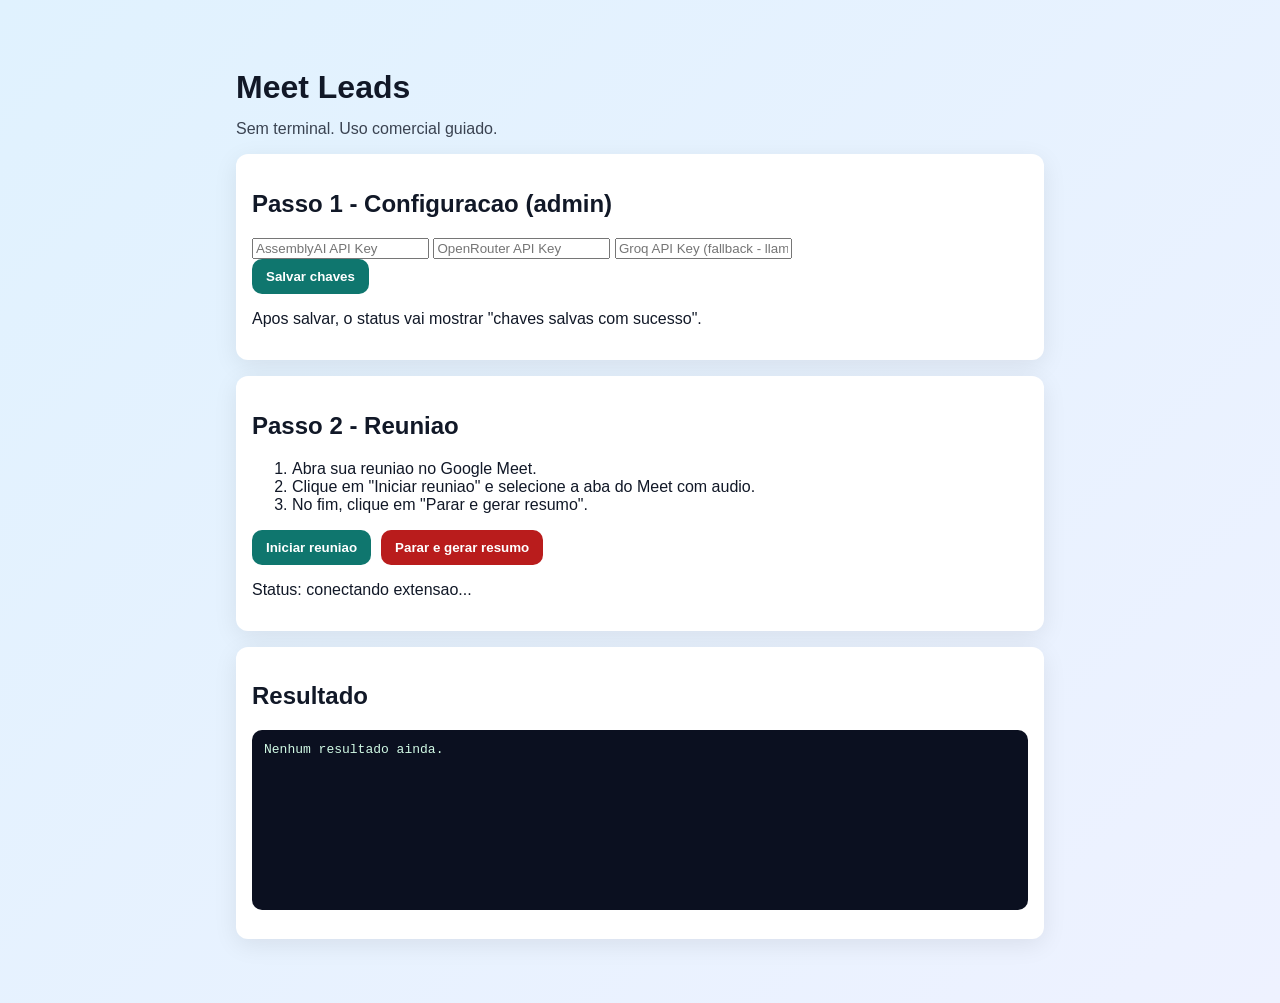
<file: docs/index.html>
﻿<!doctype html>
<html lang="pt-BR">
<head>
  <meta charset="utf-8" />
  <meta name="viewport" content="width=device-width, initial-scale=1" />
  <title>Meet Leads - Painel</title>
  <link rel="stylesheet" href="styles.css" />
</head>
<body>
  <main class="container">
    <h1>Meet Leads</h1>
    <p class="subtitle">Sem terminal. Uso comercial guiado.</p>

    <section class="card">
      <h2>Passo 1 - Configuracao (admin)</h2>
      <div class="grid">
        <input id="assemblyKey" type="password" placeholder="AssemblyAI API Key" />
        <input id="openrouterKey" type="password" placeholder="OpenRouter API Key" />
        <input id="groqKey" type="password" placeholder="Groq API Key (fallback - llama-3.3-70b-versatile)" />
      </div>
      <div class="row">
        <button id="saveKeysBtn">Salvar chaves</button>
      </div>
      <p class="hint">Apos salvar, o status vai mostrar "chaves salvas com sucesso".</p>
    </section>

    <section class="card">
      <h2>Passo 2 - Reuniao</h2>
      <ol>
        <li>Abra sua reuniao no Google Meet.</li>
        <li>Clique em "Iniciar reuniao" e selecione a aba do Meet com audio.</li>
        <li>No fim, clique em "Parar e gerar resumo".</li>
      </ol>
      <div class="row">
        <button id="startBtn">Iniciar reuniao</button>
        <button id="stopBtn" class="danger">Parar e gerar resumo</button>
      </div>
      <p id="status">Status: aguardando</p>
    </section>

    <section class="card">
      <h2>Resultado</h2>
      <pre id="output">Nenhum resultado ainda.</pre>
    </section>
  </main>
  <script src="app.js"></script>
</body>
</html>
</file>
<file: docs/styles.css>
﻿:root{--bg:#f4f7fb;--card:#fff;--text:#111827;--ok:#0f766e;--danger:#b91c1c}
*{box-sizing:border-box} body{margin:0;background:linear-gradient(135deg,#e0f2fe,#eef2ff);font-family:Segoe UI,Tahoma,sans-serif;color:var(--text)}
.container{max-width:840px;margin:32px auto;padding:16px}
.subtitle{margin-top:-8px;opacity:.8}
.card{background:var(--card);border-radius:12px;padding:16px;margin:16px 0;box-shadow:0 6px 24px rgba(0,0,0,.08)}
.row{display:flex;gap:10px;flex-wrap:wrap}
button{border:none;border-radius:10px;padding:10px 14px;font-weight:600;cursor:pointer;background:var(--ok);color:#fff}
button.danger{background:var(--danger)}
pre{background:#0b1020;color:#d1fae5;padding:12px;border-radius:10px;white-space:pre-wrap;min-height:180px}
</file>
